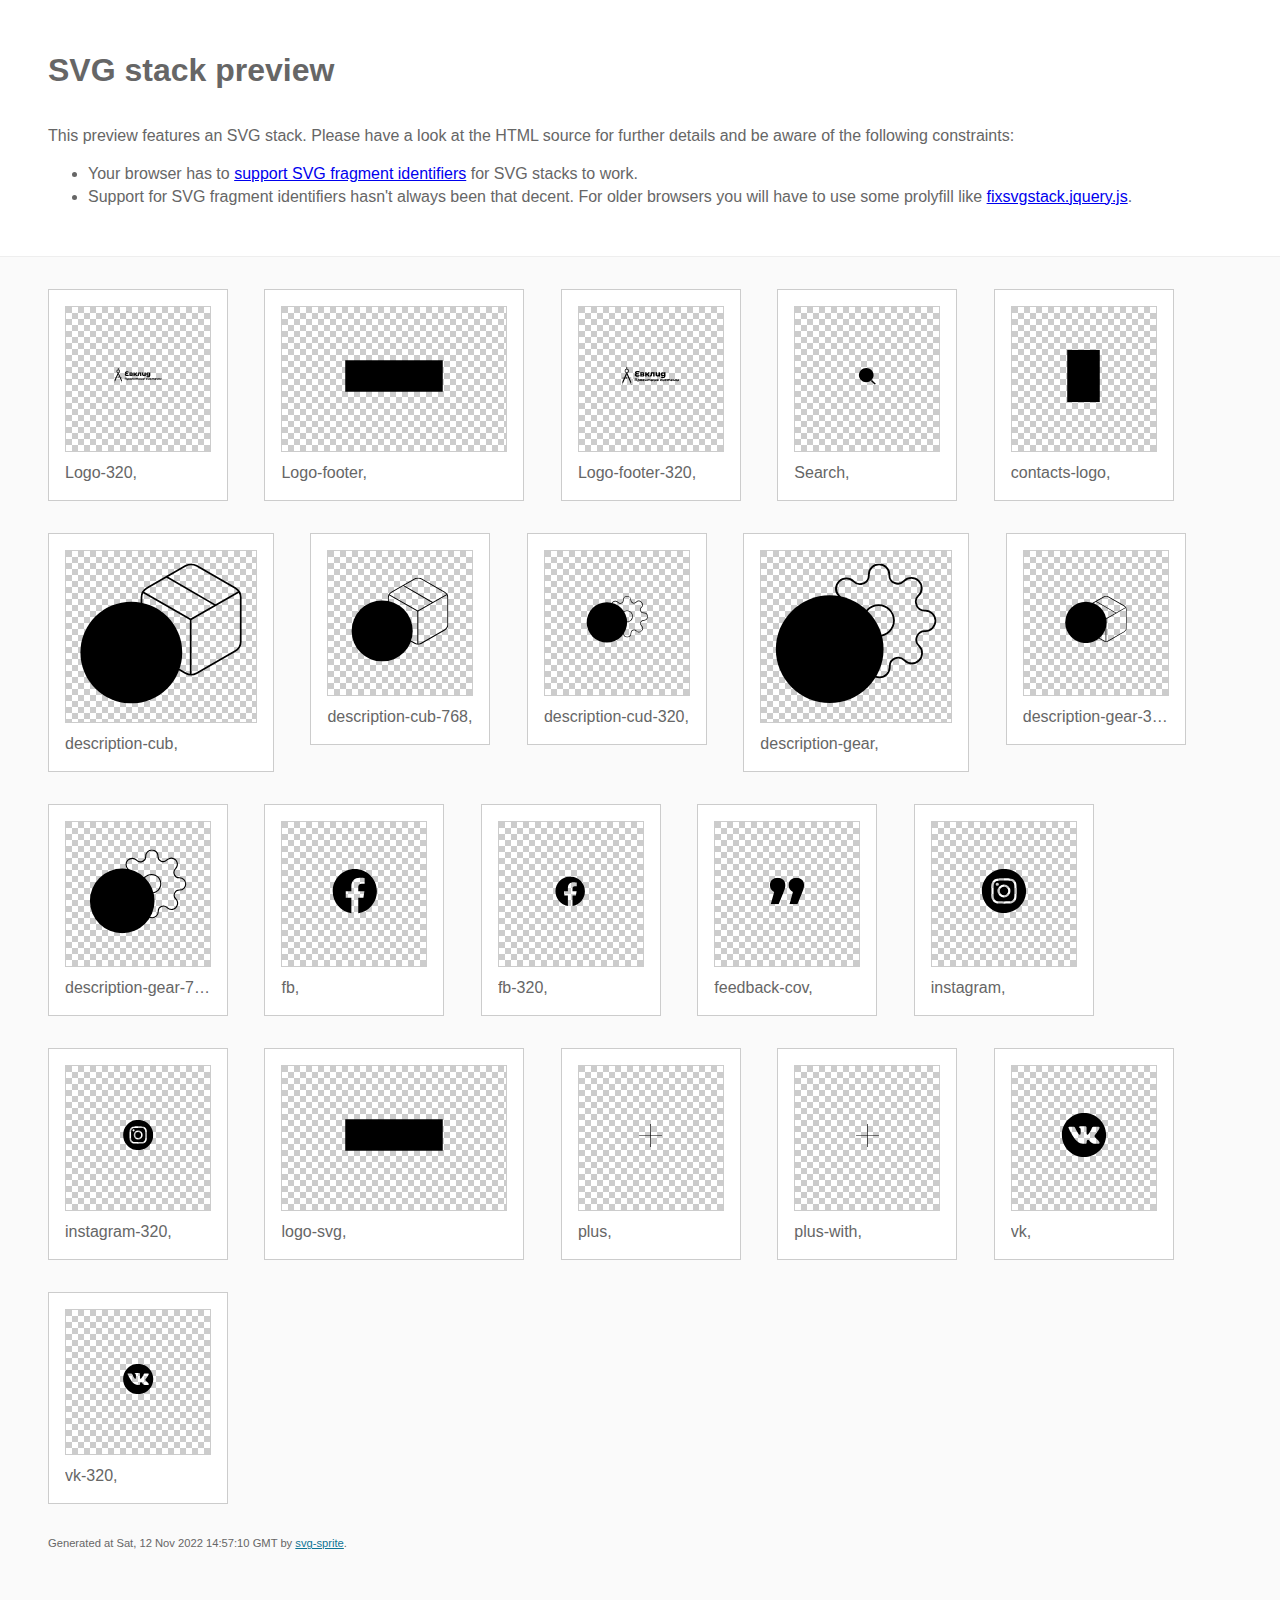
<file: img/stack/sprite.stack.html>
<!doctype html>
<html lang="en">
    <head>
        <meta charset="utf-8">
        <title>SVG stack preview | svg-sprite</title>
        <style>
            body {
                padding: 0;
                margin: 0;
                color: #666;
                background: #fafafa;
                font-family: Arial, Helvetica, sans-serif;
                font-size: 1em;
                line-height: 1.4;
            }

            header {
                display: block;
                padding: 3em 3em 2em;
                background-color: #fff;
            }

            header p {
                margin: 2em 0 0;
            }

            section {
                border-top: 1px solid #eee;
                padding: 2em 3em 0;
            }

            section ul {
                margin: 0;
                padding: 0;
            }

            section li {
                display: inline-block;
                background-color: #fff;
                position: relative;
                margin: 0 2em 2em 0;
                vertical-align: top;
                border: 1px solid #ccc;
                padding: 1em 1em 3em;
                cursor: default;
            }

            .icon-box {
                margin: 0;
                width: 144px;
                height: 144px;
                position: relative;
                background: #ccc url("data:image/svg+xml,%3Csvg xmlns='http://www.w3.org/2000/svg' width='12' height='12'%3E%3Cpath fill='%23fff' d='M6 0h6v6H6zM0 6h6v6H0z'/%3E%3C/svg%3E") top left repeat;
                border: 1px solid #ccc;
                display: table-cell;
                vertical-align: middle;
                text-align: center;
            }

            .icon {
                display: inline-block;
            }

            h1 {
                margin-top: 0;
            }

            h2 {
                margin: 0;
                padding: 0;
                font-size: 1em;
                font-weight: 400;
                white-space: nowrap;
                overflow: hidden;
                text-overflow: ellipsis;
                position: absolute;
                left: 1em;
                right: 1em;
                bottom: 1em;
            }

            footer {
                display: block;
                margin: 0;
                padding: 0 3em 3em;
            }

            footer p {
                margin: 0;
                font-size: .7em;
            }

            footer a {
                color: #0f7595;
                margin-left: 0;
            }
        </style>

<!--
Sprite shape dimensions
====================================================================================================
You will need to set the sprite shape dimensions via CSS when you use them as stack SVGs, otherwise
they would become a huge 100% in size. You may use the following dimension classes for doing so.
They might well be outsourced to an external stylesheet of course.
-->

<style>
 .svg-Logo-320-dims { width: 110px; height: 35px; }
 .svg-Logo-footer-dims { width: 224px; height: 72px; }
 .svg-Logo-footer-320-dims { width: 131px; height: 42px; }
 .svg-Search-dims { width: 24px; height: 24px; }
 .svg-contacts-logo-dims { width: 71px; height: 114px; }
 .svg-description-cub-dims { width: 190px; height: 165px; }
 .svg-description-cub-768-dims { width: 114px; height: 99px; }
 .svg-description-cud-320-dims { width: 64px; height: 49px; }
 .svg-description-gear-dims { width: 190px; height: 165px; }
 .svg-description-gear-320-dims { width: 64px; height: 49px; }
 .svg-description-gear-768-dims { width: 114px; height: 99px; }
 .svg-fb-dims { width: 61px; height: 61px; }
 .svg-fb-320-dims { width: 41px; height: 41px; }
 .svg-feedback-cov-dims { width: 36px; height: 28px; }
 .svg-instagram-dims { width: 60px; height: 60px; }
 .svg-instagram-320-dims { width: 41px; height: 40px; }
 .svg-logo-svg-dims { width: 224px; height: 72px; }
 .svg-plus-dims { width: 31px; height: 31px; }
 .svg-plus-with-dims { width: 31px; height: 31px; }
 .svg-vk-dims { width: 60px; height: 60px; }
 .svg-vk-320-dims { width: 41px; height: 40px; }
</style>

<!--
====================================================================================================
-->

    </head>
    <body>
        <header>
            <h1>SVG stack preview</h1>
            <p>This preview features an SVG stack. Please have a look at the HTML source for further details and be aware of the following constraints:</p>
            <ul>
                <li>Your browser has to <a href="https://caniuse.com/svg-fragment" target="_blank" rel="noopener noreferrer">support SVG fragment identifiers</a> for SVG stacks to work.</li>
                <li>Support for SVG fragment identifiers hasn't always been that decent. For older browsers you will have to use some prolyfill like <a href="https://github.com/preciousforever/SVG-Stacker/blob/master/fixsvgstack.jquery.js" target="_blank" rel="noopener noreferrer">fixsvgstack.jquery.js</a>.</li>
            </ul>
        </header>
        <section>

<!--
SVG stack
====================================================================================================
These SVG images make use of fragment identifiers (IDs) to reference certain portions of the
external sprite. By default, all shapes inside the sprite are hidden by CSS. The `:target` pseudo
selector is used to show the very shape that is referenced by the fragment identifier.
-->

            <ul>

             <li title="Logo-320">
                    <div class="icon-box">
                        <img src="../icons/icons.svg#Logo-320" class="svg-Logo-320-dims" alt="Logo-320">
                    </div>
                    <h2>Logo-320, </h2>
                </li>
             <li title="Logo-footer">
                    <div class="icon-box">
                        <img src="../icons/icons.svg#Logo-footer" class="svg-Logo-footer-dims" alt="Logo-footer">
                    </div>
                    <h2>Logo-footer, </h2>
                </li>
             <li title="Logo-footer-320">
                    <div class="icon-box">
                        <img src="../icons/icons.svg#Logo-footer-320" class="svg-Logo-footer-320-dims" alt="Logo-footer-320">
                    </div>
                    <h2>Logo-footer-320, </h2>
                </li>
             <li title="Search">
                    <div class="icon-box">
                        <img src="../icons/icons.svg#Search" class="svg-Search-dims" alt="Search">
                    </div>
                    <h2>Search, </h2>
                </li>
             <li title="contacts-logo">
                    <div class="icon-box">
                        <img src="../icons/icons.svg#contacts-logo" class="svg-contacts-logo-dims" alt="contacts-logo">
                    </div>
                    <h2>contacts-logo, </h2>
                </li>
             <li title="description-cub">
                    <div class="icon-box">
                        <img src="../icons/icons.svg#description-cub" class="svg-description-cub-dims" alt="description-cub">
                    </div>
                    <h2>description-cub, </h2>
                </li>
             <li title="description-cub-768">
                    <div class="icon-box">
                        <img src="../icons/icons.svg#description-cub-768" class="svg-description-cub-768-dims" alt="description-cub-768">
                    </div>
                    <h2>description-cub-768, </h2>
                </li>
             <li title="description-cud-320">
                    <div class="icon-box">
                        <img src="../icons/icons.svg#description-cud-320" class="svg-description-cud-320-dims" alt="description-cud-320">
                    </div>
                    <h2>description-cud-320, </h2>
                </li>
             <li title="description-gear">
                    <div class="icon-box">
                        <img src="../icons/icons.svg#description-gear" class="svg-description-gear-dims" alt="description-gear">
                    </div>
                    <h2>description-gear, </h2>
                </li>
             <li title="description-gear-320">
                    <div class="icon-box">
                        <img src="../icons/icons.svg#description-gear-320" class="svg-description-gear-320-dims" alt="description-gear-320">
                    </div>
                    <h2>description-gear-320, </h2>
                </li>
             <li title="description-gear-768">
                    <div class="icon-box">
                        <img src="../icons/icons.svg#description-gear-768" class="svg-description-gear-768-dims" alt="description-gear-768">
                    </div>
                    <h2>description-gear-768, </h2>
                </li>
             <li title="fb">
                    <div class="icon-box">
                        <img src="../icons/icons.svg#fb" class="svg-fb-dims" alt="fb">
                    </div>
                    <h2>fb, </h2>
                </li>
             <li title="fb-320">
                    <div class="icon-box">
                        <img src="../icons/icons.svg#fb-320" class="svg-fb-320-dims" alt="fb-320">
                    </div>
                    <h2>fb-320, </h2>
                </li>
             <li title="feedback-cov">
                    <div class="icon-box">
                        <img src="../icons/icons.svg#feedback-cov" class="svg-feedback-cov-dims" alt="feedback-cov">
                    </div>
                    <h2>feedback-cov, </h2>
                </li>
             <li title="instagram">
                    <div class="icon-box">
                        <img src="../icons/icons.svg#instagram" class="svg-instagram-dims" alt="instagram">
                    </div>
                    <h2>instagram, </h2>
                </li>
             <li title="instagram-320">
                    <div class="icon-box">
                        <img src="../icons/icons.svg#instagram-320" class="svg-instagram-320-dims" alt="instagram-320">
                    </div>
                    <h2>instagram-320, </h2>
                </li>
             <li title="logo-svg">
                    <div class="icon-box">
                        <img src="../icons/icons.svg#logo-svg" class="svg-logo-svg-dims" alt="logo-svg">
                    </div>
                    <h2>logo-svg, </h2>
                </li>
             <li title="plus">
                    <div class="icon-box">
                        <img src="../icons/icons.svg#plus" class="svg-plus-dims" alt="plus">
                    </div>
                    <h2>plus, </h2>
                </li>
             <li title="plus-with">
                    <div class="icon-box">
                        <img src="../icons/icons.svg#plus-with" class="svg-plus-with-dims" alt="plus-with">
                    </div>
                    <h2>plus-with, </h2>
                </li>
             <li title="vk">
                    <div class="icon-box">
                        <img src="../icons/icons.svg#vk" class="svg-vk-dims" alt="vk">
                    </div>
                    <h2>vk, </h2>
                </li>
             <li title="vk-320">
                    <div class="icon-box">
                        <img src="../icons/icons.svg#vk-320" class="svg-vk-320-dims" alt="vk-320">
                    </div>
                    <h2>vk-320, </h2>
                </li>
         </ul>

<!--
====================================================================================================
-->

        </section>
        <footer>
            <p>Generated at Sat, 12 Nov 2022 14:57:10 GMT by <a href="https://github.com/svg-sprite/svg-sprite" target="_blank" rel="noopener noreferrer">svg-sprite</a>.</p>
        </footer>
    </body>
</html>
</file>
